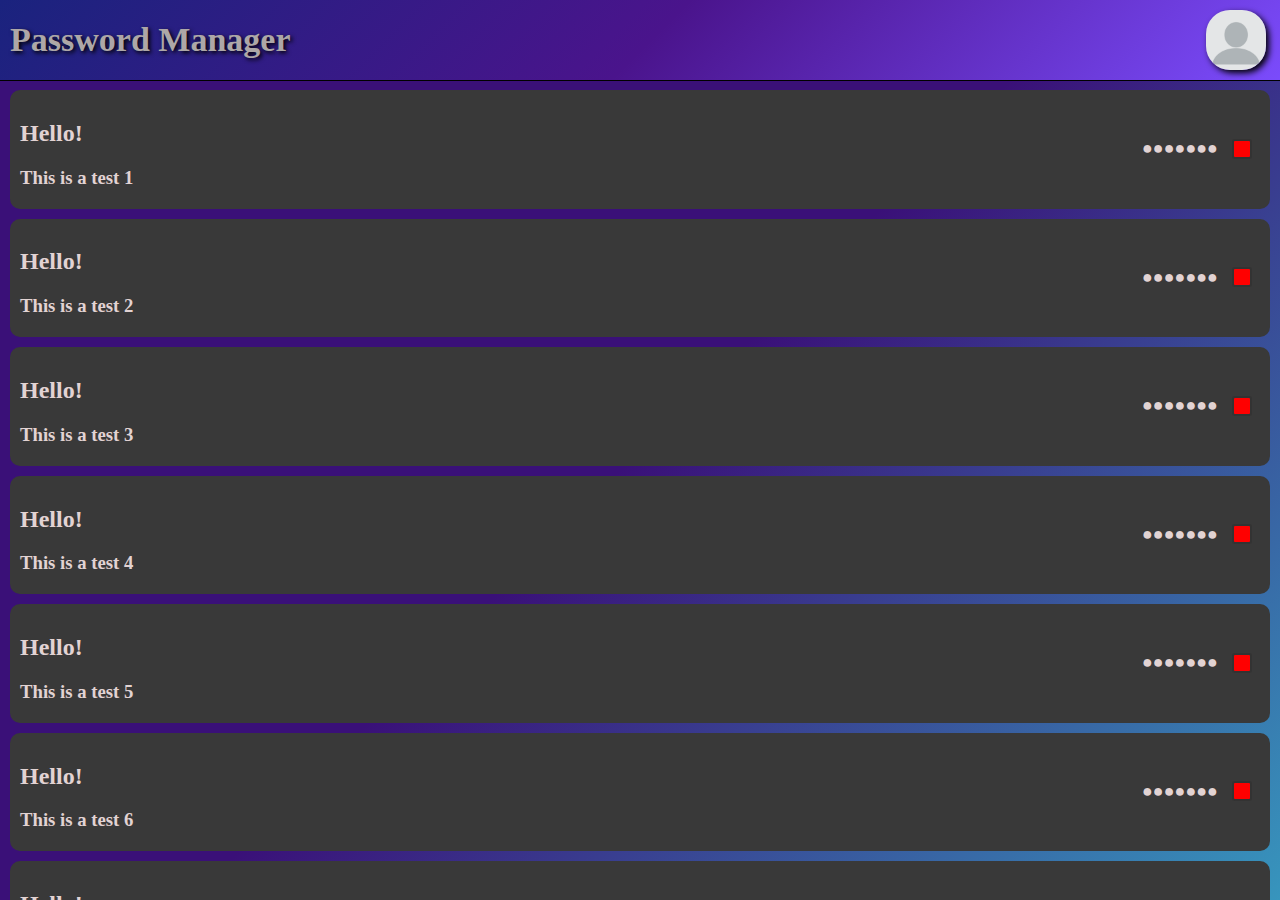
<file: main.html>
<!DOCTYPE html>

<html lang="en">
    <head>
        <meta charset="UTF-8">
        <meta name="viewport" content="width=device-width, initial-scale=1.0">
        <title>PasswordManager</title>
        <link rel="stylesheet" href="styles/main.css">
    </head>
    
    <body>
        <header class="header-bar">
            <h1 class="title">Password Manager</h1>
            <img src="images/profile-pic.webp" alt="Profile Picture" class="profile-pic">
        </header>
        
        <main id="password-profile-container">
    </body>
        
    <template id="password-profile-template">
        <div class="password-profile">
            <div class="password-profile-info-container">
                <h2 class="password-profile-title"></h2>
                <h3 class="password-profile-description"></h3>
            </div>
                
            <div class="password-profile-password-container">
                <p class="password-profile-password"></p>
                <input type="checkbox" class="password-profile-checkbox">
            </div>
        </div>
    </template>
        
    <script src="scripts/main.js"></script>
    <script src="scripts/passwd_gen.js"></script>
</html>
</file>
<file: styles/main.css>
:root {
    --max-z-idx: 9999;
    --text-color: #e2d3d3;
}

html,body {
    margin: 0;
    height: 100vh;

    background: linear-gradient(135deg,#3A1078,#3A1078,#3795BD);
}

body {
    display: flex;
    flex-direction: column;
}

.header-bar {
    width: 100vw;
    padding: 10px;
    position: fixed;
    z-index: var(--max-z-idx);
    display: flex;
    justify-content: space-between;
    align-items: center;

    background: linear-gradient(135deg, #1a237e, #4a148c, #7c4dff);
    border-bottom: 1px solid #000000;

    flex-shrink: 0;
}

.title {
    color: #ada7a7;
    margin: 0;
    font-size: 34px;
    font-family: 'Times New Roman', Times, serif;
    text-shadow: 2px 2px 4px rgba(0,0,0,1);
}

.profile-pic {
    width: 60px;
    height: 60px;
    object-fit: cover;
    border-radius: 40%;
    margin-right: 1.5rem;

    box-shadow: 3px 3px 6px rgba(0,0,0,1);
}

#password-profile-container {
    margin-top: 80px;
    flex: 1;
    height: calc(100vh - 80px);
    overflow-y:scroll;
}

.password-profile {
    background-color: #393939;
    border-radius: 10px;
    margin-left: 10px;
    margin-right: 10px;
    margin-top: 10px;
    padding-bottom: 1px;    
    height: auto;

    display: flex;
    justify-content: space-between;
    align-items: center;
}

.password-profile-info-container {
    padding-left: 10px;
    padding-top: 10px;
}

.password-profile-title {
    color: var(--text-color);
}

.password-profile-description {
    color: var(--text-color);
}

.password-profile-password-container {
    display: flex;
    justify-content: flex-end;
    align-items: center;
    margin-right: 10px;
    border-radius: 20px;
    padding: 5px;

    transition: background-color 0.3s ease;
}

.password-profile-password-container:hover {
    background-color: #646464;
    cursor: pointer;
}

.password-profile-password {
    color: var(--text-color);
    font-size: 18px;
    padding-right: 10px;
    user-select: none;
}

.password-profile-checkbox {
    width: 20px;
    height: 20px;

    appearance: none;
    -webkit-appearance: none;
    border: 2px solid #333;
    border-radius: 3px;
    background-color: red;
    cursor: pointer;
}

.password-profile-checkbox:checked {
    background-color: green;
    position: relative;
}
</file>
